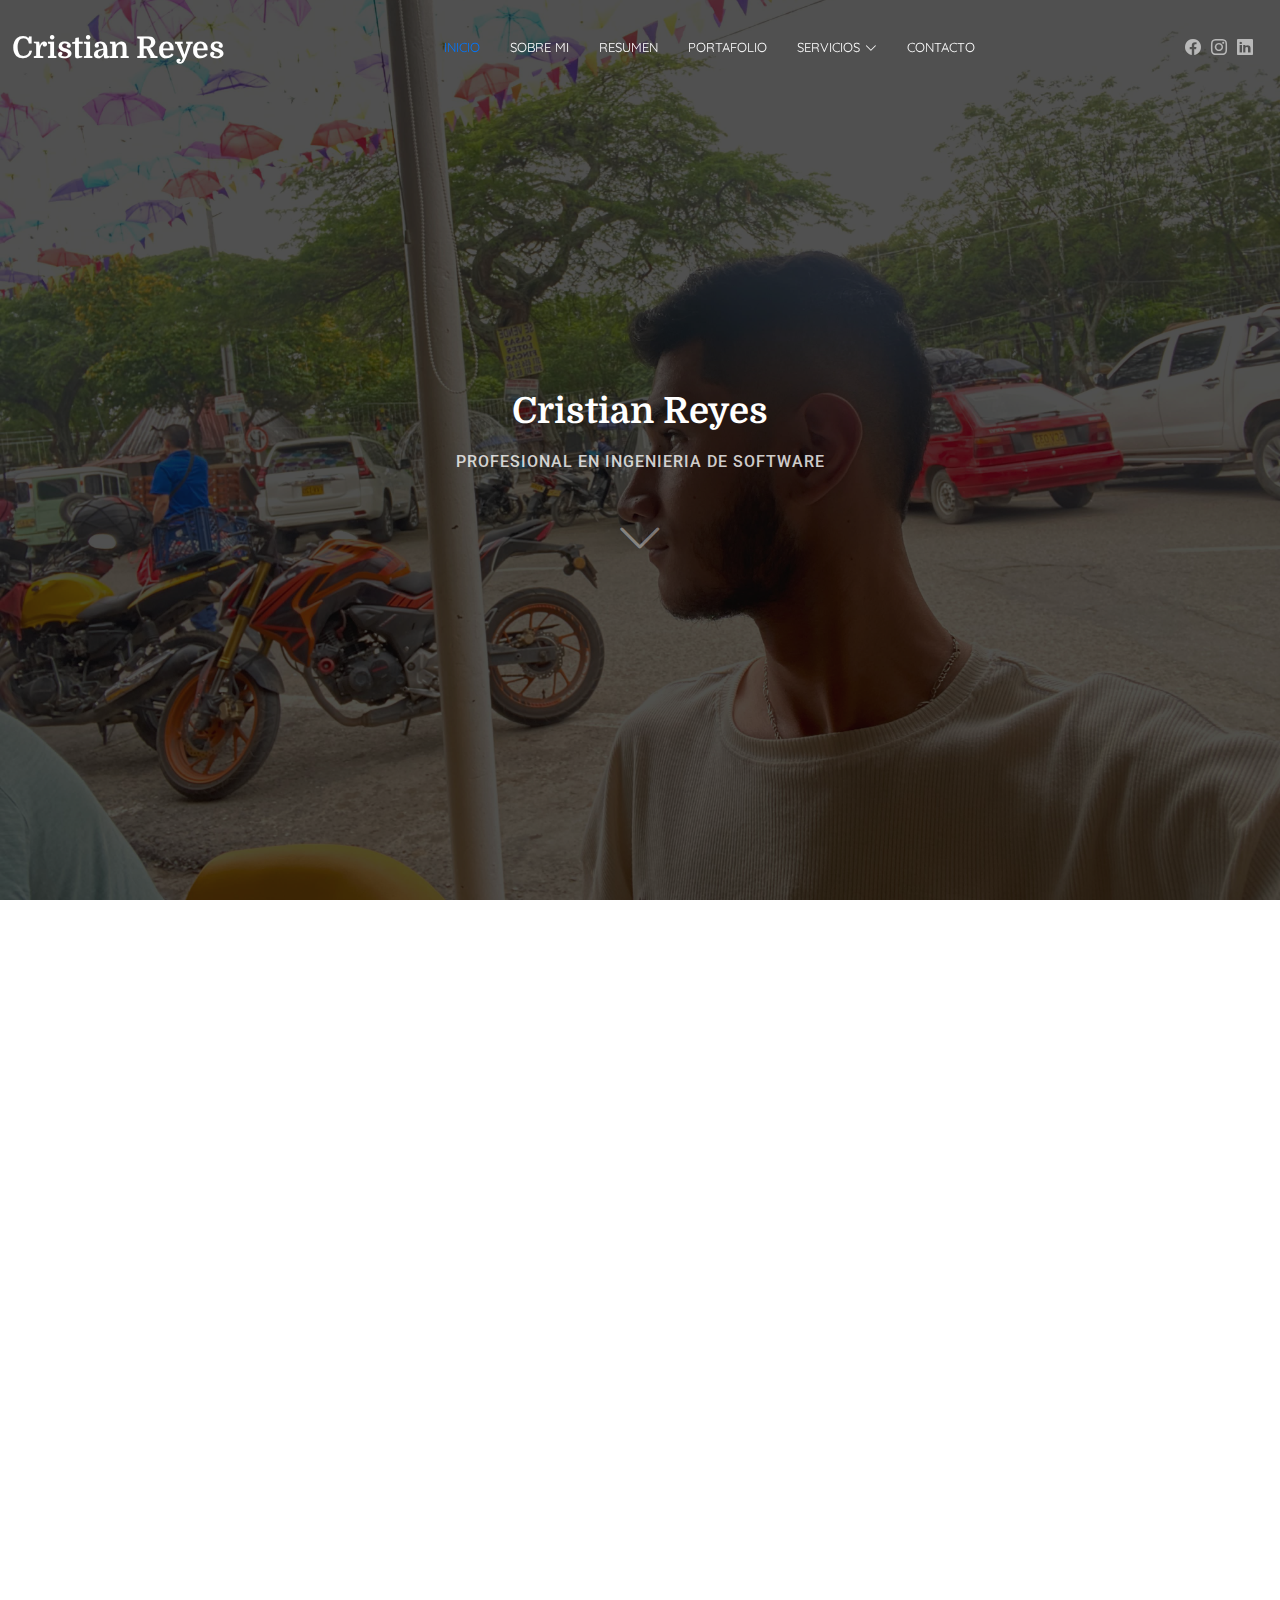
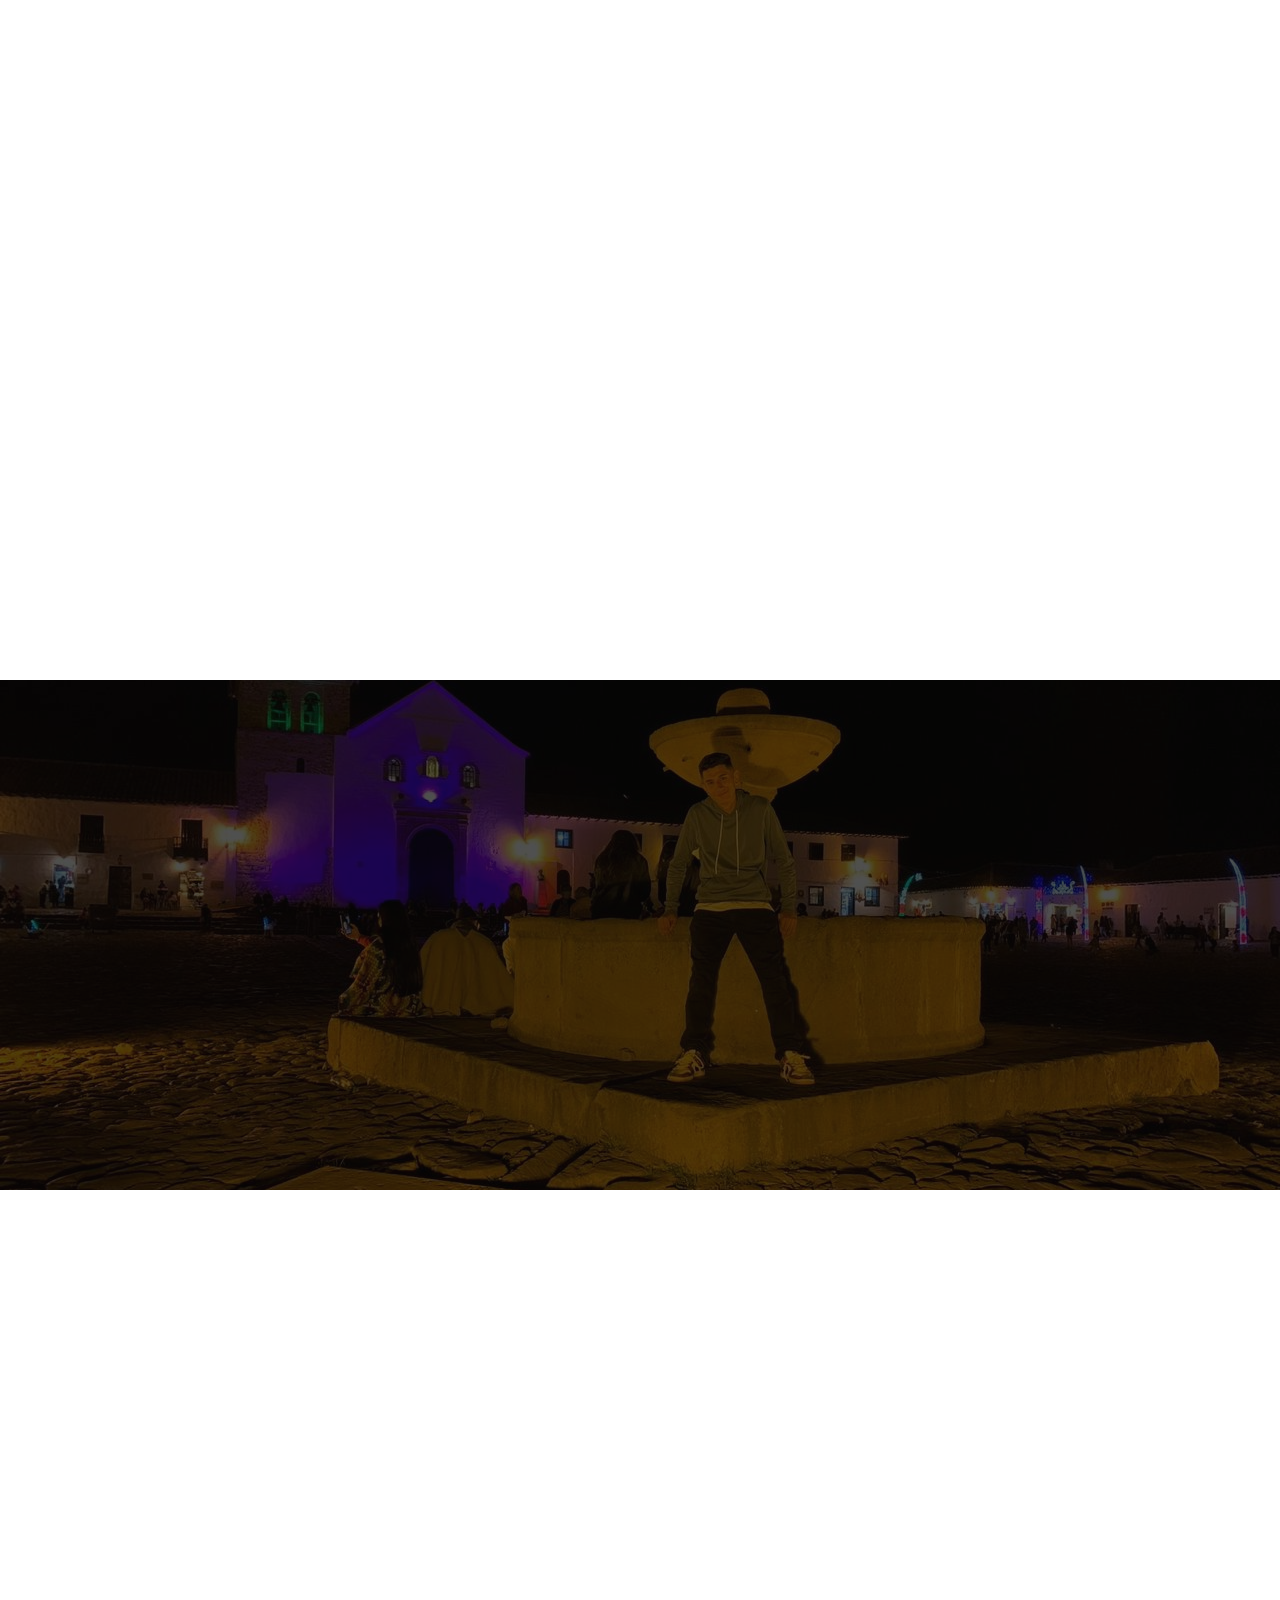
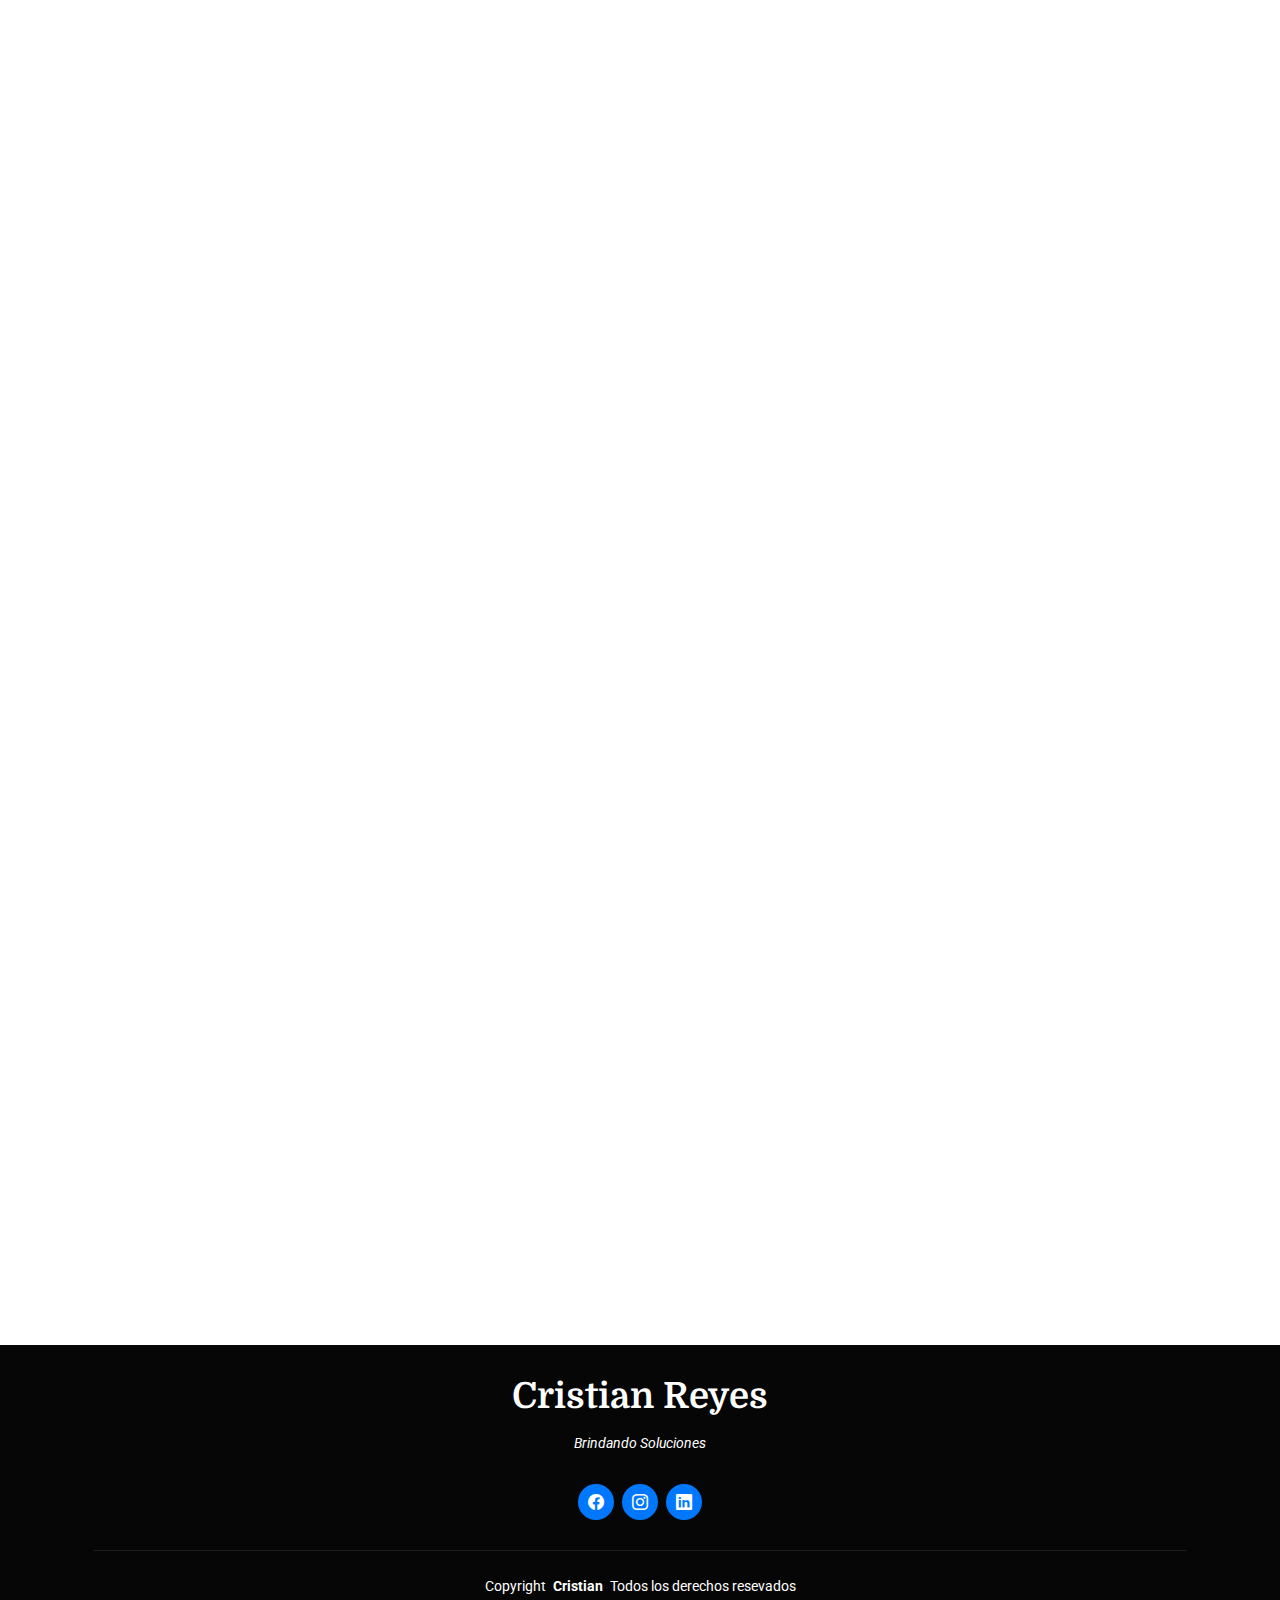
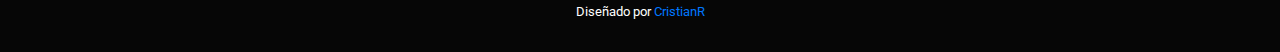
<file: index.html>
<!DOCTYPE html>
<html lang="es">

<head>
  <meta charset="utf-8">
  <meta content="width=device-width, initial-scale=1.0" name="viewport">
  <title>Portafolio</title>
  <meta name="description" content="">
  <meta name="keywords" content="">

  <!-- Favicons -->
  <link href="assets/img/favicon.png" rel="icon">
  <link href="assets/img/apple-touch-icon.png" rel="apple-touch-icon">

  <!-- Fonts -->
  <link href="https://fonts.googleapis.com" rel="preconnect">
  <link href="https://fonts.gstatic.com" rel="preconnect" crossorigin>
  <link
    href="https://fonts.googleapis.com/css2?family=Roboto:ital,wght@0,100;0,300;0,400;0,500;0,700;0,900;1,100;1,300;1,400;1,500;1,700;1,900&family=Quicksand:wght@300;400;500;600;700&family=Domine:wght@400;500;600;700&display=swap"
    rel="stylesheet">

  <!-- Vendor CSS Files -->
  <link href="assets/vendor/bootstrap/css/bootstrap.min.css" rel="stylesheet">
  <link href="assets/vendor/bootstrap-icons/bootstrap-icons.css" rel="stylesheet">
  <link href="assets/vendor/aos/aos.css" rel="stylesheet">
  <link href="assets/vendor/swiper/swiper-bundle.min.css" rel="stylesheet">
  <link href="assets/vendor/glightbox/css/glightbox.min.css" rel="stylesheet">

  <!-- Main CSS File -->
  <link href="assets/css/main.css" rel="stylesheet">

  <!-- =======================================================
  * Template Name: Laura
  * Template URL: https://bootstrapmade.com/laura-free-creative-bootstrap-theme/
  * Updated: Aug 07 2024 with Bootstrap v5.3.3
  * Author: BootstrapMade.com
  * License: https://bootstrapmade.com/license/
  ======================================================== -->
</head>

<body class="index-page">

  <header id="header" class="header d-flex align-items-center fixed-top">
    <div class="container-fluid position-relative d-flex align-items-center justify-content-between">

      <a href="index.html" class="logo d-flex align-items-center me-auto me-xl-0">
        <!-- Uncomment the line below if you also wish to use an image logo -->
        <!-- <img src="assets/img/logo.png" alt=""> -->
        <h1 class="sitename">Cristian Reyes</h1>
      </a>

      <nav id="navmenu" class="navmenu">
        <ul>
          <li><a href="#hero" class="active">INICIO</a></li>
          <li><a href="#about">SOBRE MI</a></li>
          <li><a href="#resume">RESUMEN</a></li>
          <li><a href="#portfolio">PORTAFOLIO</a></li>
          <li class="dropdown"><a href="#"><span>SERVICIOS</span> <i class="bi bi-chevron-down toggle-dropdown"></i></a>
            <ul>
              <li class=""><a href="#"><span>Consultoría en Software</span> <i
                    class=""></i></a>
              <li><a href="#">Desarrollo de Software</a></li>
              <li><a href="#">Integracion de Software</a></li>
              <li><a href="#">Capacitacion en Software</a></li>
          </li>
        </ul>
        </li>
        <li><a href="#contact">CONTACTO</a></li>
        </ul>
        <i class="mobile-nav-toggle d-xl-none bi bi-list"></i>
      </nav>

      <div class="header-social-links">
        <a href="https://www.facebook.com/profile.php?id=61561933057327" class="facebook"><i class="bi bi-facebook"></i></a>
        <a href="https://www.instagram.com/cristian_cadc3143/" class="instagram"><i class="bi bi-instagram"></i></a>
        <a href="https://www.linkedin.com/in/cristian-johan-reyes-gutierrez-751bb22b0/" class="linkedin"><i class="bi bi-linkedin"></i></a>
      </div>

    </div>
  </header>

  <main class="main">

    <!-- Hero Section -->
    <section id="hero" class="hero section dark-background">

      <img src="assets/img/gallery/WhatsApp Image 2025-03-19 at 9.00.25 PM.jpeg" alt="" data-aos="fade-in">

      <div class="container text-center" data-aos="fade-up" data-aos-delay="100">
        <h2>Cristian Reyes</h2>
        <p>PROFESIONAL EN INGENIERIA DE SOFTWARE</p>
        <a href="#about" class="btn-scroll" title="Scroll Down"><i class="bi bi-chevron-down"></i></a>
      </div>

    </section><!-- /Hero Section -->

    <!-- About Section -->
    <section id="about" class="about section">

      <!-- Section Title -->
      <div class="container section-title" data-aos="fade-up">
        <span class="description-title">Sobre mi</span>
        <h2>Sobre mi</h2>
        <p>Garantizando soluciones eficientes y seguras en el desarrollo de software.</p>
      </div><!-- End Section Title -->

      <div class="container" data-aos="fade-up" data-aos-delay="100">

        <div class="row gy-4 justify-content-center">
          <div class="col-lg-4">
            <img src="assets/img/cristian reyes-removebg-preview.jpg" class="img-fluid" alt="">
          </div>
          <div class="col-lg-8 content">
            <h2>Desarrollador Full stack.</h2>
            <p class="fst-italic py-3">
              Apasionado por la creación de sistemas robustos y escalables, con experiencia en seguridad del tráfico de
              datos y optimización del rendimiento.
            </p>
            <div class="row">
              <div class="col-lg-6">
                <ul>
                  <li><i class="bi bi-chevron-right"></i> <strong>Fecha de nacimiento:</strong> <span>2 Jun 2005</span>
                  </li>
                  <li><i class="bi bi-chevron-right"></i> <strong>linktree:</strong>
                    <span>https://linktr.ee/Cristian_Reyes</span>
                  </li>
                  <li><i class="bi bi-chevron-right"></i> <strong>Telefono:</strong> <span>+57 300-613-6656</span></li>
                  <li><i class="bi bi-chevron-right"></i> <strong>Ciudad:</strong> <span>Bogota, Col</span></li>
                </ul>
              </div>
              <div class="col-lg-6">
                <ul>
                  <li><i class="bi bi-chevron-right"></i> <strong>Edad:</strong> <span>19</span></li>
                  <li><i class="bi bi-chevron-right"></i> <strong>Grado:</strong> <span>Profesional</span></li>
                  <li><i class="bi bi-chevron-right"></i> <strong>Email:</strong> <span>cr59828@gmail.com</span></li>
                  <li><i class="bi bi-chevron-right"></i> <strong>Freelance:</strong> <span>Disponible</span></li>
                </ul>
              </div>
            </div>
            <p class="py-3">
              Busco constantemente nuevas formas de optimizar la arquitectura de software y mejorar la seguridad sin
              comprometer el rendimiento. Siempre abierto a nuevas oportunidades y retos tecnológicos.
            </p>
          </div>
        </div>

      </div>

    </section><!-- /About Section -->

    <!-- Resume Section -->
    <section id="resume" class="resume section">

      <!-- Section Title -->
      <div class="container section-title" data-aos="fade-up">
        <span class="description-title">Mi Resumen</span>
        <h2>Mi Resumen</h2>
        <p>Garantizando soluciones eficientes y seguras en el desarrollo de software.</p>
      </div><!-- End Section Title -->

      <div class="container">

        <div class="row">

          <div class="col-lg-6" data-aos="fade-up" data-aos-delay="100">
            <h3 class="resume-title">Resumen</h3>

            <div class="resume-item pb-0">
              <h4>Cristian Reyes</h4>
              <p><em>Ingeniero de Software con experiencia en diseño, desarrollo y optimización de sistemas escalables.
                  Especializado en seguridad del tráfico de datos y alto rendimiento en entornos críticos.</em></p>
              <ul>
                <li>Bogota, Col</li>
                <li>(300) 613-6656</li>
                <li>cr59828@gmail.com</li>
              </ul>
            </div><!-- Edn Resume Item -->

            <h3 class="resume-title">Educacion</h3>
            <div class="resume-item">
              <h4>Ingeniero de Software</h4>
              <h5>2023 - 2026</h5>
              <p><em>Fundacion Universitaria Empreasarial de la Camara de Comercio de Bogota, COL</em></p>
              <p>Formación especializada en el diseño, desarrollo y optimización de sistemas de software, con enfoque en
                arquitectura, seguridad, escalabilidad y eficiencia. Dominio de metodologías ágiles, gestión de bases de
                datos, estructuras de datos y programación avanzada para la creación de soluciones tecnológicas
                innovadoras.</p>
            </div><!-- Edn Resume Item -->

            <div class="resume-item">
              <h4>Ingeniero Multicloud</h4>
              <h5>2023 - 2024</h5>
              <p><em>Aviatrix, COL</em></p>
              <p>Formación especializada en el diseño, implementación y gestión de arquitecturas multicloud, optimizando
                la interoperabilidad entre proveedores como AWS, Azure y Google Cloud. Enfoque en seguridad,
                automatización, escalabilidad y eficiencia operativa en entornos distribuidos.</p>
            </div>

            <div class="resume-item">
              <h4>AWS Educate Introduction to Cloud 101</h4>
              <h5>2023 - 2024</h5>
              <p><em>Amazon Web Services, COL</em></p>
              <p>Curso introductorio sobre los fundamentos de la computación en la nube con AWS. Cobertura de conceptos
                clave como modelos de servicio (IaaS, PaaS, SaaS), almacenamiento, redes, seguridad y mejores prácticas
                para la implementación de soluciones en la nube.</p>
            </div><!-- Edn Resume Item -->

            <div class="resume-item">
              <h4>Unity Essentials Pathway</h4>
              <h5>2023 - 2024</h5>
              <p><em>Unity, COL</em></p>
              <p>Programa introductorio a Unity enfocado en los fundamentos del desarrollo de videojuegos y experiencias
                interactivas. Cubre conceptos clave como la interfaz de Unity, manejo de assets, físicas, scripting en
                C# y mejores prácticas para la creación de proyectos 3D y 2D.</p>
            </div>

          </div>

          <div class="col-lg-6" data-aos="fade-up" data-aos-delay="200">
            <h3 class="resume-title">Experiencia</h3>
            <div class="resume-item">
              <h4>Desarrollador front-end y sistemas de diseño escalables.</h4>
              <h5>2025 - Presente</h5>
              <p><em>Fusoft, Col </em></p>
              <ul>
                <li>Crear y mantener sitios web con tecnologías como HTML, CSS, JavaScript y frameworks como React, Angular o Vue.</li>
                <li>Diseñar, modelar y optimizar bases de datos SQL (MySQL, PostgreSQL) y NoSQL (MongoDB, Firebase).</li>
                <li>Implementar APIs RESTful y GraphQL para la comunicación entre frontend y backend.</li>
                <li>Implementar procesamiento de lenguaje natural (NLP) para asistentes virtuales o chatbots.</li>
              </ul>
            </div><!-- Edn Resume Item -->

            <div class="resume-item">
              <h4>Desarrollador de Front-end y Optimización de Bases de Datos</h4>
              <h5>2024 - 2025</h5>
              <p><em>Minority Chamber of Commerce, USA</em></p>
              <ul>
                <li>Mejorar el diseño y la arquitectura de sitios web para optimizar rendimiento y usabilidad.</li>
                <li>Identificar y resolver cuellos de botella en bases de datos SQL y NoSQL.</li>
                <li>Automatizar procesos de monitoreo y mantenimiento para mejorar la estabilidad del software.</li>
                <li>Realizar mejoras y actualizaciones en aplicaciones según requerimientos del negocio.</li>
              </ul>
            </div><!-- Edn Resume Item -->

            <div class="resume-item">
              <h4>Desarrollador Full Stack</h4>
              <h5>2024 - 2025</h5>
              <p><em>Kaniluu, COL</em></p>
              <ul>
                <li>Implementación de cartas de menú digitales con integración a sistemas de pedidos.</li>
                <li>Desarrollo de sistemas de inventario y control para gestión empresarial.</li>
                <li>Automatización de procesos de monitoreo y mantenimiento.</li>
                <li>Uso de tecnologías como HTML, CSS, JavaScript y frameworks modernos para mejorar la experiencia del usuario.</li>
              </ul>
            </div>

          </div>

        </div>

      </div>

    </section><!-- /Resume Section -->

    <!-- Services Section -->
    <section id="services" class="services section">

      <!-- Section Title -->
      <div class="container section-title" data-aos="fade-up">
        <span class="description-title">Mi Servicios</span>
        <h2>Mi Servicios</h2>
        <p>Soluciones digitales inteligentes para potenciar tu negocio 🚀</p>
      </div><!-- End Section Title -->

      <div class="container">

        <div class="row gy-4">

          <div class="col-xl-3 col-md-6 d-flex" data-aos="fade-up" data-aos-delay="100">
            <div class="service-item position-relative">
              <div class="icon"><i class="bi bi-clipboard-data-fill"></i></div>
              <h4><a href="" class="stretched-link">Consultoría en Soluciones</a></h4>
              <p>Soluciones digitales eficientes para tu negocio.</p>
            </div>
          </div><!-- End Service Item -->

          <div class="col-xl-3 col-md-6 d-flex" data-aos="fade-up" data-aos-delay="200">
            <div class="service-item position-relative">
              <div class="icon"><i class="bi bi-database-fill-exclamation"></i></div>
              <h4><a href="" class="stretched-link">Desarrollo de Soluciones</a></h4>
              <p>Soluciones digitales eficientes para tu negocio.</p>
            </div>
          </div><!-- End Service Item -->

          <div class="col-xl-3 col-md-6 d-flex" data-aos="fade-up" data-aos-delay="300">
            <div class="service-item position-relative">
              <div class="icon"><i class="bi bi-motherboard-fill"></i></div>
              <h4><a href="" class="stretched-link">Integración de Sistemas</a></h4>
              <p>Conecta y optimiza tus sistemas para un flujo de trabajo eficiente. </p>
            </div>
          </div><!-- End Service Item -->

          <div class="col-xl-3 col-md-6 d-flex" data-aos="fade-up" data-aos-delay="400">
            <div class="service-item position-relative">
              <div class="icon"><i class="bi bi-laptop-fill"></i></div>
              <h4><a href="" class="stretched-link">Capacitación en Software</a></h4>
              <p>Aprende y domina herramientas digitales para potenciar tu negocio.</p>
            </div>
          </div><!-- End Service Item -->

        </div>

      </div>

    </section><!-- /Services Section -->

    <!-- Testimonials Section -->
    <section id="testimonials" class="testimonials section dark-background">

      <img src="assets/img/villa.png" class="testimonials-bg" alt="">

      <div class="container" data-aos="fade-up" data-aos-delay="100">

        <div class="swiper init-swiper">
          <script type="application/json" class="swiper-config">
            {
              "loop": true,
              "speed": 600,
              "autoplay": {
                "delay": 5000
              },
              "slidesPerView": "auto",
              "pagination": {
                "el": ".swiper-pagination",
                "type": "bullets",
                "clickable": true
              }
            }
          </script>
          <div class="swiper-wrapper">

            <div class="swiper-slide">
              <div class="testimonial-item">
                <img src="assets/img/CESAR AUGUSTO GUERRERO MATEUS.png" class="testimonial-img" alt="">
                <h3>Cesar Gerrero</h3>
                <h4>Director Fusoft</h4>
                <div class="stars">
                  <i class="bi bi-star-fill"></i><i class="bi bi-star-fill"></i><i class="bi bi-star-fill"></i><i
                    class="bi bi-star-fill"></i><i class="bi bi-star-fill"></i>
                </div>
                <p>
                  <i class="bi bi-quote quote-icon-left"></i>
                  <span>Proin iaculis purus consequat sem cure digni ssim donec porttitora entum suscipit rhoncus.
                    Accusantium quam, ultricies eget id, aliquam eget nibh et. Maecen aliquam, risus at semper.</span>
                  <i class="bi bi-quote quote-icon-right"></i>
                </p>
              </div>
            </div><!-- End testimonial item -->

            <div class="swiper-slide">
              <div class="testimonial-item">
                <img src="assets/img/Santiago Garcia.jpg" class="testimonial-img" alt="">
                <h3>Santiago Garcia</h3>
                <h4>Ingeniero de Software</h4>
                <div class="stars">
                  <i class="bi bi-star-fill"></i><i class="bi bi-star-fill"></i><i class="bi bi-star-fill"></i><i
                    class="bi bi-star-fill"></i><i class="bi bi-star-fill"></i>
                </div>
                <p>
                  <i class="bi bi-quote quote-icon-left"></i>
                  <span>Trabajar con Cristian es de lo mejor que me ha pasado en esta vida lo amo mucho y quiero un hijo de el</span>
                  <i class="bi bi-quote quote-icon-right"></i>
                </p>
              </div>
            </div><!-- End testimonial item -->

            <div class="swiper-slide">
              <div class="testimonial-item">
                <img src="assets/img/doug.png" class="testimonial-img" alt="">
                <h3>Douglas Mayorga</h3>
                <h4>CEO y Fundador Minority Chamber</h4>
                <div class="stars">
                  <i class="bi bi-star-fill"></i><i class="bi bi-star-fill"></i><i class="bi bi-star-fill"></i><i
                    class="bi bi-star-fill"></i><i class="bi bi-star-fill"></i>
                </div>
                <p>
                  <i class="bi bi-quote quote-icon-left"></i>
                  <span>Enim nisi quem export duis labore cillum quae magna enim sint quorum nulla quem veniam duis
                    minim tempor labore quem eram duis noster aute amet eram fore quis sint minim.</span>
                  <i class="bi bi-quote quote-icon-right"></i>
                </p>
              </div>
            </div><!-- End testimonial item -->

            <div class="swiper-slide">
              <div class="testimonial-item">
                <img src="assets/img/nicolas.png" class="testimonial-img" alt="">
                <h3>Nicolas Duran</h3>
                <h4>Ingeniero Multicloud</h4>
                <div class="stars">
                  <i class="bi bi-star-fill"></i><i class="bi bi-star-fill"></i><i class="bi bi-star-fill"></i><i
                    class="bi bi-star-fill"></i><i class="bi bi-star-fill"></i>
                </div>
                <p>
                  <i class="bi bi-quote quote-icon-left"></i>
                  <span>Fugiat enim eram quae cillum dolore dolor amet nulla culpa multos export minim fugiat minim
                    velit minim dolor enim duis veniam ipsum anim magna sunt elit fore quem dolore labore illum
                    veniam.</span>
                  <i class="bi bi-quote quote-icon-right"></i>
                </p>
              </div>
            </div><!-- End testimonial item -->

            <div class="swiper-slide">
              <div class="testimonial-item">
                <img src="assets/img/luis.png" class="testimonial-img" alt="">
                <h3>Luis Sanchez</h3>
                <h4>Ingeniero de Software</h4>
                <div class="stars">
                  <i class="bi bi-star-fill"></i><i class="bi bi-star-fill"></i><i class="bi bi-star-fill"></i><i
                    class="bi bi-star-fill"></i><i class="bi bi-star-fill"></i>
                </div>
                <p>
                  <i class="bi bi-quote quote-icon-left"></i>
                  <span>Quis quorum aliqua sint quem legam fore sunt eram irure aliqua veniam tempor noster veniam enim
                    culpa labore duis sunt culpa nulla illum cillum fugiat legam esse veniam culpa fore nisi cillum
                    quid.</span>
                  <i class="bi bi-quote quote-icon-right"></i>
                </p>
              </div>
            </div><!-- End testimonial item -->

          </div>
          <div class="swiper-pagination"></div>
        </div>

      </div>

    </section><!-- /Testimonials Section -->

    <!-- Portfolio Section -->
    <section id="portfolio" class="portfolio section">

      <!-- Section Title -->
      <div class="container section-title" data-aos="fade-up">
        <span class="description-title">Portfolio</span>
        <h2>Portfolio</h2>
        <p>Proyectos desarrollados</p>
      </div><!-- End Section Title -->

      <div class="container-fluid">

        <div class="isotope-layout" data-default-filter="*" data-layout="masonry" data-sort="original-order">

          <ul class="portfolio-filters isotope-filters" data-aos="fade-up" data-aos-delay="100">
            <li data-filter="*" class="filter-active">Todos</li>
            <li data-filter=".filter-app">Aplicaciones</li>
            <li data-filter=".filter-product">Paginas web</li>
          </ul><!-- End Portfolio Filters -->

          <div class="row g-0 isotope-container" data-aos="fade-up" data-aos-delay="200">

            <div class="col-xl-3 col-lg-4 col-md-6 portfolio-item isotope-item filter-app">
              <div class="portfolio-content h-100">
                <img src="assets/img/ia.png" class="img-fluid" alt="">
                <div class="portfolio-info">
                  <a href="assets/img/ia.png" data-gallery="portfolio-gallery-app"
                    class="glightbox preview-link"><i class="bi bi-zoom-in"></i></a>
                  <a href="portfolio-details.html" title="More Details" class="details-link"><i
                      class="bi bi-link-45deg"></i></a>
                </div>
              </div>
            </div><!-- End Portfolio Item -->

            <div class="col-xl-3 col-lg-4 col-md-6 portfolio-item isotope-item filter-product">
              <div class="portfolio-content h-100">
                <img src="assets/img/carros.png" class="img-fluid" alt="">
                <div class="portfolio-info">
                  <a href="assets/img/carros.png" data-gallery="portfolio-gallery-product"
                    class="glightbox preview-link"><i class="bi bi-zoom-in"></i></a>
                  <a href="portfolio-details.html" title="More Details" class="details-link"><i
                      class="bi bi-link-45deg"></i></a>
                </div>
              </div>
            </div><!-- End Portfolio Item -->

            <div class="col-xl-3 col-lg-4 col-md-6 portfolio-item isotope-item filter-app">
              <div class="portfolio-content h-100">
                <img src="assets/img/portfolio/app-2.jpg" class="img-fluid" alt="">
                <div class="portfolio-info">
                  <a href="assets/img/portfolio/app-2.jpg" data-gallery="portfolio-gallery-app"
                    class="glightbox preview-link"><i class="bi bi-zoom-in"></i></a>
                  <a href="portfolio-details.html" title="More Details" class="details-link"><i
                      class="bi bi-link-45deg"></i></a>
                </div>
              </div>
            </div><!-- End Portfolio Item --> 

            <div class="col-xl-3 col-lg-4 col-md-6 portfolio-item isotope-item filter-product">
              <div class="portfolio-content h-100">
                <img src="assets/img/fusoft.png" class="img-fluid" alt="">
                <div class="portfolio-info">
                  <a href="assets/img/fusoft.png" data-gallery="portfolio-gallery-product"
                    class="glightbox preview-link"><i class="bi bi-zoom-in"></i></a>
                  <a href="portfolio-details.html" title="More Details" class="details-link"><i
                      class="bi bi-link-45deg"></i></a>
                </div>
              </div>
            </div><!-- End Portfolio Item -->

            

            <div class="col-xl-3 col-lg-4 col-md-6 portfolio-item isotope-item filter-product">
              <div class="portfolio-content h-50">
                <img src="assets/img/MC.png" class="img-fluid" alt="">
                <div class="portfolio-info">
                  <a href="assets/img/MC.png" data-gallery="portfolio-gallery-product"
                    class="glightbox preview-link"><i class="bi bi-zoom-in"></i></a>
                  <a href="portfolio-details.html" title="More Details" class="details-link"><i
                      class="bi bi-link-45deg"></i></a>
                </div>
              </div>
            </div><!-- End Portfolio Item -->

            <div class="col-xl-3 col-lg-4 col-md-6 portfolio-item isotope-item filter-app">
              <div class="portfolio-content h-100">
                <img src="assets/img/portfolio/app-2.jpg" class="img-fluid" alt="">
                <div class="portfolio-info">
                  <a href="assets/img/portfolio/app-2.jpg" data-gallery="portfolio-gallery-app"
                    class="glightbox preview-link"><i class="bi bi-zoom-in"></i></a>
                  <a href="portfolio-details.html" title="More Details" class="details-link"><i
                      class="bi bi-link-45deg"></i></a>
                </div>
              </div>
            </div><!-- End Portfolio Item --> 

            <div class="col-xl-3 col-lg-4 col-md-6 portfolio-item isotope-item filter-product">
              <div class="portfolio-content h-100">
                <img src="assets/img/vidrios.png" class="img-fluid" alt="">
                <div class="portfolio-info">
                  <a href="assets/img/vidrios.png" data-gallery="portfolio-gallery-product"
                    class="glightbox preview-link"><i class="bi bi-zoom-in"></i></a>
                  <a href="portfolio-details.html" title="More Details" class="details-link"><i
                      class="bi bi-link-45deg"></i></a>
                </div>
              </div>
            </div><!-- End Portfolio Item -->

          </div><!-- End Portfolio Container -->

        </div>

      </div>

    </section><!-- /Portfolio Section -->

    

    <!-- Contact Section -->
    <section id="contact" class="contact section">

      <!-- Section Title -->
      <div class="container section-title" data-aos="fade-up">
        <span class="description-title">Contacto</span>
        <h2>Contacto</h2>
        <p>Comunicate para mejorar tu negocio</p>
      </div><!-- End Section Title -->

      <div class="container" data-aos="fade-up" data-aos-delay="100">

        <div class="row gy-4" data-aos="fade-up" data-aos-delay="200">

          <div class="col-lg-4">
            <div class="info-item d-flex flex-column justify-content-center align-items-center">
              <i class="bi bi-geo-alt"></i>
              <h3>Ubicacion</h3>
              <p>Bogota, COL</p>
            </div>
          </div><!-- End Info Item -->

          <div class="col-lg-4">
            <div class="info-item d-flex flex-column justify-content-center align-items-center info-item-borders">
              <i class="bi bi-telephone"></i>
              <h3>Telefono</h3>
              <p>+57 (300) 613-6656</p>
            </div>
          </div><!-- End Info Item -->

          <div class="col-lg-4">
            <div class="info-item d-flex flex-column justify-content-center align-items-center">
              <i class="bi bi-envelope"></i>
              <h3>Correo</h3>
              <p>cr59828@gmail.com</p>
            </div>
          </div><!-- End Info Item -->

        </div>

        <form action="forms/contact.php" method="post" class="php-email-form" data-aos="fade-up" data-aos-delay="300">
          <div class="row gy-4">

            <div class="col-md-6">
              <input type="text" name="name" class="form-control" placeholder="Nombre" required="">
            </div>

            <div class="col-md-6 ">
              <input type="email" class="form-control" name="email" placeholder="Correo" required="">
            </div>

            <div class="col-md-12">
              <input type="text" class="form-control" name="subject" placeholder="Subject" required="">
            </div>

            <div class="col-md-12">
              <textarea class="form-control" name="message" rows="6" placeholder="Mensaje" required=""></textarea>
            </div>

            <div class="col-md-12 text-center">
              <div class="loading">Loading</div>
              <div class="error-message"></div>
              <div class="sent-message">Your message has been sent. Thank you!</div>

              <button type="submit">Send Message</button>
            </div>

          </div>
        </form><!-- End Contact Form -->

      </div>

    </section><!-- /Contact Section -->

  </main>

  <footer id="footer" class="footer position-relative dark-background">
    <div class="container">
      <h3 class="sitename">Cristian Reyes<br></h3>
      <p>Brindando Soluciones</p>
      <div class="social-links d-flex justify-content-center">
        <a href="https://www.facebook.com/profile.php?id=61561933057327"><i class="bi bi-facebook"></i></a>
        <a href="https://www.instagram.com/cristian_cadc3143/"><i class="bi bi-instagram"></i></a>
        <a href="https://www.linkedin.com/in/cristian-johan-reyes-gutierrez-751bb22b0/"><i class="bi bi-linkedin"></i></a>
      </div>
      <div class="container">
        <div class="copyright">
          <span>Copyright</span> <strong class="px-1 sitename">Cristian</strong> <span>Todos los derechos resevados</span>
        </div>
        <div class="credits">
          <!-- All the links in the footer should remain intact. -->
          <!-- You can delete the links only if you've purchased the pro version. -->
          <!-- Licensing information: https://bootstrapmade.com/license/ -->
          <!-- Purchase the pro version with working PHP/AJAX contact form: [buy-url] -->
          Diseñado por <a href="https://bootstrapmade.com/"> CristianR</a>
        </div>
      </div>
    </div>
  </footer>

  <!-- Scroll Top -->
  <a href="#" id="scroll-top" class="scroll-top d-flex align-items-center justify-content-center"><i
      class="bi bi-arrow-up-short"></i></a>

  <!-- Preloader -->
  <div id="preloader"></div>

  <!-- Vendor JS Files -->
  <script src="assets/vendor/bootstrap/js/bootstrap.bundle.min.js"></script>
  <script src="assets/vendor/php-email-form/validate.js"></script>
  <script src="assets/vendor/aos/aos.js"></script>
  <script src="assets/vendor/swiper/swiper-bundle.min.js"></script>
  <script src="assets/vendor/glightbox/js/glightbox.min.js"></script>
  <script src="assets/vendor/imagesloaded/imagesloaded.pkgd.min.js"></script>
  <script src="assets/vendor/isotope-layout/isotope.pkgd.min.js"></script>

  <!-- Main JS File -->
  <script src="assets/js/main.js"></script>

</body>

</html>
</file>
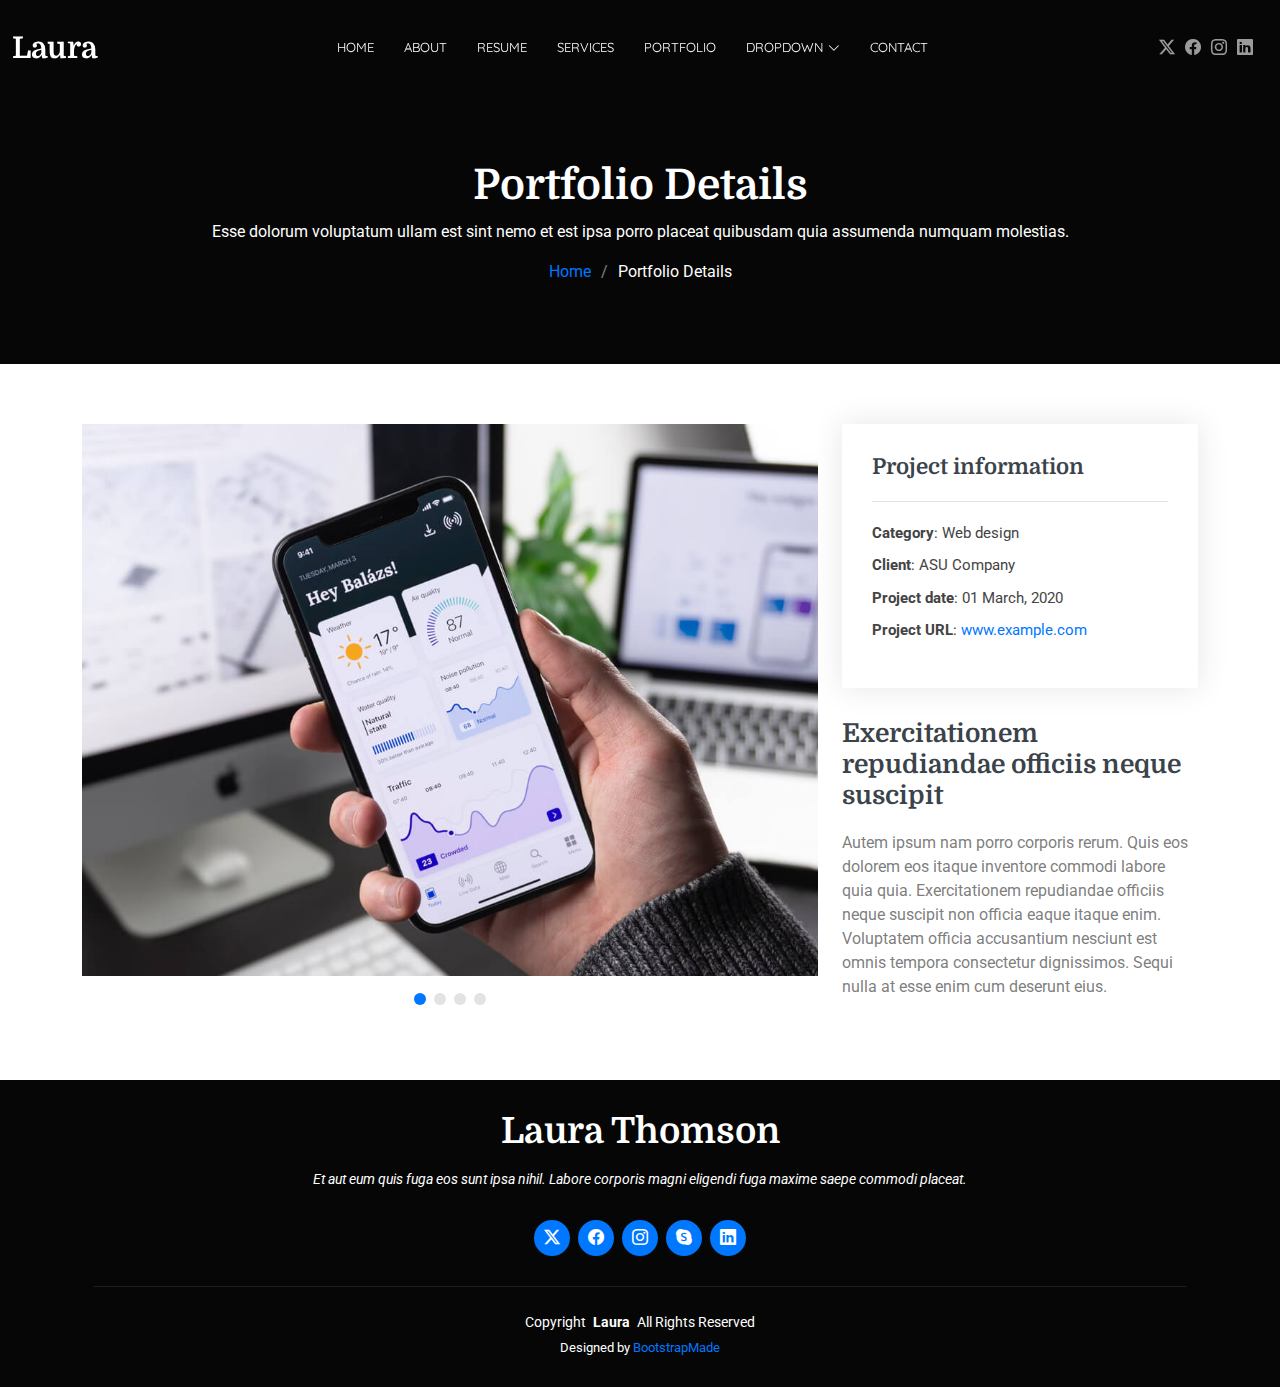
<file: portfolio-details.html>
<!DOCTYPE html>
<html lang="en">

<head>
  <meta charset="utf-8">
  <meta content="width=device-width, initial-scale=1.0" name="viewport">
  <title>Portfolio Details - Laura Bootstrap Template</title>
  <meta name="description" content="">
  <meta name="keywords" content="">

  <!-- Favicons -->
  <link href="assets/img/favicon.png" rel="icon">
  <link href="assets/img/apple-touch-icon.png" rel="apple-touch-icon">

  <!-- Fonts -->
  <link href="https://fonts.googleapis.com" rel="preconnect">
  <link href="https://fonts.gstatic.com" rel="preconnect" crossorigin>
  <link href="https://fonts.googleapis.com/css2?family=Roboto:ital,wght@0,100;0,300;0,400;0,500;0,700;0,900;1,100;1,300;1,400;1,500;1,700;1,900&family=Quicksand:wght@300;400;500;600;700&family=Domine:wght@400;500;600;700&display=swap" rel="stylesheet">

  <!-- Vendor CSS Files -->
  <link href="assets/vendor/bootstrap/css/bootstrap.min.css" rel="stylesheet">
  <link href="assets/vendor/bootstrap-icons/bootstrap-icons.css" rel="stylesheet">
  <link href="assets/vendor/aos/aos.css" rel="stylesheet">
  <link href="assets/vendor/swiper/swiper-bundle.min.css" rel="stylesheet">
  <link href="assets/vendor/glightbox/css/glightbox.min.css" rel="stylesheet">

  <!-- Main CSS File -->
  <link href="assets/css/main.css" rel="stylesheet">

  <!-- =======================================================
  * Template Name: Laura
  * Template URL: https://bootstrapmade.com/laura-free-creative-bootstrap-theme/
  * Updated: Aug 07 2024 with Bootstrap v5.3.3
  * Author: BootstrapMade.com
  * License: https://bootstrapmade.com/license/
  ======================================================== -->
</head>

<body class="portfolio-details-page">

  <header id="header" class="header d-flex align-items-center fixed-top">
    <div class="container-fluid position-relative d-flex align-items-center justify-content-between">

      <a href="index.html" class="logo d-flex align-items-center me-auto me-xl-0">
        <!-- Uncomment the line below if you also wish to use an image logo -->
        <!-- <img src="assets/img/logo.png" alt=""> -->
        <h1 class="sitename">Laura</h1>
      </a>

      <nav id="navmenu" class="navmenu">
        <ul>
          <li><a href="#hero">Home</a></li>
          <li><a href="#about">About</a></li>
          <li><a href="#resume">Resume</a></li>
          <li><a href="#services">Services</a></li>
          <li><a href="#portfolio">Portfolio</a></li>
          <li class="dropdown"><a href="#"><span>Dropdown</span> <i class="bi bi-chevron-down toggle-dropdown"></i></a>
            <ul>
              <li><a href="#">Dropdown 1</a></li>
              <li class="dropdown"><a href="#"><span>Deep Dropdown</span> <i class="bi bi-chevron-down toggle-dropdown"></i></a>
                <ul>
                  <li><a href="#">Deep Dropdown 1</a></li>
                  <li><a href="#">Deep Dropdown 2</a></li>
                  <li><a href="#">Deep Dropdown 3</a></li>
                  <li><a href="#">Deep Dropdown 4</a></li>
                  <li><a href="#">Deep Dropdown 5</a></li>
                </ul>
              </li>
              <li><a href="#">Dropdown 2</a></li>
              <li><a href="#">Dropdown 3</a></li>
              <li><a href="#">Dropdown 4</a></li>
            </ul>
          </li>
          <li><a href="#contact">Contact</a></li>
        </ul>
        <i class="mobile-nav-toggle d-xl-none bi bi-list"></i>
      </nav>

      <div class="header-social-links">
        <a href="#" class="twitter"><i class="bi bi-twitter-x"></i></a>
        <a href="#" class="facebook"><i class="bi bi-facebook"></i></a>
        <a href="#" class="instagram"><i class="bi bi-instagram"></i></a>
        <a href="#" class="linkedin"><i class="bi bi-linkedin"></i></a>
      </div>

    </div>
  </header>

  <main class="main">

    <!-- Page Title -->
    <div class="page-title dark-background">
      <div class="container position-relative">
        <h1>Portfolio Details</h1>
        <p>Esse dolorum voluptatum ullam est sint nemo et est ipsa porro placeat quibusdam quia assumenda numquam molestias.</p>
        <nav class="breadcrumbs">
          <ol>
            <li><a href="index.html">Home</a></li>
            <li class="current">Portfolio Details</li>
          </ol>
        </nav>
      </div>
    </div><!-- End Page Title -->

    <!-- Portfolio Details Section -->
    <section id="portfolio-details" class="portfolio-details section">

      <div class="container" data-aos="fade-up" data-aos-delay="100">

        <div class="row gy-4">

          <div class="col-lg-8">
            <div class="portfolio-details-slider swiper init-swiper">

              <script type="application/json" class="swiper-config">
                {
                  "loop": true,
                  "speed": 600,
                  "autoplay": {
                    "delay": 5000
                  },
                  "slidesPerView": "auto",
                  "pagination": {
                    "el": ".swiper-pagination",
                    "type": "bullets",
                    "clickable": true
                  }
                }
              </script>

              <div class="swiper-wrapper align-items-center">

                <div class="swiper-slide">
                  <img src="assets/img/portfolio/app-1.jpg" alt="">
                </div>

                <div class="swiper-slide">
                  <img src="assets/img/portfolio/product-1.jpg" alt="">
                </div>

                <div class="swiper-slide">
                  <img src="assets/img/portfolio/branding-1.jpg" alt="">
                </div>

                <div class="swiper-slide">
                  <img src="assets/img/portfolio/books-1.jpg" alt="">
                </div>

              </div>
              <div class="swiper-pagination"></div>
            </div>
          </div>

          <div class="col-lg-4">
            <div class="portfolio-info" data-aos="fade-up" data-aos-delay="200">
              <h3>Project information</h3>
              <ul>
                <li><strong>Category</strong>: Web design</li>
                <li><strong>Client</strong>: ASU Company</li>
                <li><strong>Project date</strong>: 01 March, 2020</li>
                <li><strong>Project URL</strong>: <a href="#">www.example.com</a></li>
              </ul>
            </div>
            <div class="portfolio-description" data-aos="fade-up" data-aos-delay="300">
              <h2>Exercitationem repudiandae officiis neque suscipit</h2>
              <p>
                Autem ipsum nam porro corporis rerum. Quis eos dolorem eos itaque inventore commodi labore quia quia. Exercitationem repudiandae officiis neque suscipit non officia eaque itaque enim. Voluptatem officia accusantium nesciunt est omnis tempora consectetur dignissimos. Sequi nulla at esse enim cum deserunt eius.
              </p>
            </div>
          </div>

        </div>

      </div>

    </section><!-- /Portfolio Details Section -->

  </main>

  <footer id="footer" class="footer position-relative dark-background">
    <div class="container">
      <h3 class="sitename">Laura Thomson<br></h3>
      <p>Et aut eum quis fuga eos sunt ipsa nihil. Labore corporis magni eligendi fuga maxime saepe commodi placeat.</p>
      <div class="social-links d-flex justify-content-center">
        <a href=""><i class="bi bi-twitter-x"></i></a>
        <a href=""><i class="bi bi-facebook"></i></a>
        <a href=""><i class="bi bi-instagram"></i></a>
        <a href=""><i class="bi bi-skype"></i></a>
        <a href=""><i class="bi bi-linkedin"></i></a>
      </div>
      <div class="container">
        <div class="copyright">
          <span>Copyright</span> <strong class="px-1 sitename">Laura</strong> <span>All Rights Reserved</span>
        </div>
        <div class="credits">
          <!-- All the links in the footer should remain intact. -->
          <!-- You can delete the links only if you've purchased the pro version. -->
          <!-- Licensing information: https://bootstrapmade.com/license/ -->
          <!-- Purchase the pro version with working PHP/AJAX contact form: [buy-url] -->
          Designed by <a href="https://bootstrapmade.com/">BootstrapMade</a>
        </div>
      </div>
    </div>
  </footer>

  <!-- Scroll Top -->
  <a href="#" id="scroll-top" class="scroll-top d-flex align-items-center justify-content-center"><i class="bi bi-arrow-up-short"></i></a>

  <!-- Preloader -->
  <div id="preloader"></div>

  <!-- Vendor JS Files -->
  <script src="assets/vendor/bootstrap/js/bootstrap.bundle.min.js"></script>
  <script src="assets/vendor/php-email-form/validate.js"></script>
  <script src="assets/vendor/aos/aos.js"></script>
  <script src="assets/vendor/swiper/swiper-bundle.min.js"></script>
  <script src="assets/vendor/glightbox/js/glightbox.min.js"></script>
  <script src="assets/vendor/imagesloaded/imagesloaded.pkgd.min.js"></script>
  <script src="assets/vendor/isotope-layout/isotope.pkgd.min.js"></script>

  <!-- Main JS File -->
  <script src="assets/js/main.js"></script>

</body>

</html>
</file>
<file: assets/css/main.css>
/**
* Template Name: Laura
* Template URL: https://bootstrapmade.com/laura-free-creative-bootstrap-theme/
* Updated: Aug 07 2024 with Bootstrap v5.3.3
* Author: BootstrapMade.com
* License: https://bootstrapmade.com/license/
*/

/*--------------------------------------------------------------
# Font & Color Variables
# Help: https://bootstrapmade.com/color-system/
--------------------------------------------------------------*/
/* Fonts */
:root {
  --default-font: "Roboto",  system-ui, -apple-system, "Segoe UI", Roboto, "Helvetica Neue", Arial, "Noto Sans", "Liberation Sans", sans-serif, "Apple Color Emoji", "Segoe UI Emoji", "Segoe UI Symbol", "Noto Color Emoji";
  --heading-font: "Domine",  sans-serif;
  --nav-font: "Quicksand",  sans-serif;
}

/* Global Colors - The following color variables are used throughout the website. Updating them here will change the color scheme of the entire website */
:root { 
  --background-color: #ffffff; /* Background color for the entire website, including individual sections */
  --default-color: #444444; /* Default color used for the majority of the text content across the entire website */
  --heading-color: #3b434a; /* Color for headings, subheadings and title throughout the website */
  --accent-color: #0077ff; /* Accent color that represents your brand on the website. It's used for buttons, links, and other elements that need to stand out */
  --surface-color: #ffffff; /* The surface color is used as a background of boxed elements within sections, such as cards, icon boxes, or other elements that require a visual separation from the global background. */
  --contrast-color: #000000; /* Contrast color for text, ensuring readability against backgrounds of accent, heading, or default colors. */
}

/* Nav Menu Colors - The following color variables are used specifically for the navigation menu. They are separate from the global colors to allow for more customization options */
:root {
  --nav-color: #ffffff;  /* The default color of the main navmenu links */
  --nav-hover-color: #0077ff; /* Applied to main navmenu links when they are hovered over or active */
  --nav-mobile-background-color: #ffffff; /* Used as the background color for mobile navigation menu */
  --nav-dropdown-background-color: #ffffff; /* Used as the background color for dropdown items that appear when hovering over primary navigation items */
  --nav-dropdown-color: #444444; /* Used for navigation links of the dropdown items in the navigation menu. */
  --nav-dropdown-hover-color: #0077ff; /* Similar to --nav-hover-color, this color is applied to dropdown navigation links when they are hovered over. */
}

/* Color Presets - These classes override global colors when applied to any section or element, providing reuse of the sam color scheme. */

.light-background {
  --background-color: #f9f9f9;
  --surface-color: #ffffff;
}

.dark-background {
  --background-color: #060606;
  --default-color: #ffffff;
  --heading-color: #ffffff;
  --surface-color: #252525;
  --contrast-color: #ffffff;
}

/* Smooth scroll */
:root {
  scroll-behavior: smooth;
}

/*--------------------------------------------------------------
# General Styling & Shared Classes
--------------------------------------------------------------*/
body {
  color: var(--default-color);
  background-color: var(--background-color);
  font-family: var(--default-font);
}

a {
  color: #0077ff;
  text-decoration: none;
  transition: 0.3s;
}

a:hover {
  color: color-mix(in srgb, #0077ff, transparent 25%);
  text-decoration: none;
}

h1,
h2,
h3,
h4,
h5,
h6 {
  color: var(--heading-color);
  font-family: var(--heading-font);
}

/* PHP Email Form Messages
------------------------------*/
.php-email-form .error-message {
  display: none;
  background: #df1529;
  color: #ffffff;
  text-align: left;
  padding: 15px;
  margin-bottom: 24px;
  font-weight: 600;
}

.php-email-form .sent-message {
  display: none;
  color: #ffffff;
  background: #059652;
  text-align: center;
  padding: 15px;
  margin-bottom: 24px;
  font-weight: 600;
}

.php-email-form .loading {
  display: none;
  background: var(--surface-color);
  text-align: center;
  padding: 15px;
  margin-bottom: 24px;
}

.php-email-form .loading:before {
  content: "";
  display: inline-block;
  border-radius: 50%;
  width: 24px;
  height: 24px;
  margin: 0 10px -6px 0;
  border: 3px solid #0077ff;
  border-top-color: var(--surface-color);
  animation: php-email-form-loading 1s linear infinite;
}

@keyframes php-email-form-loading {
  0% {
    transform: rotate(0deg);
  }

  100% {
    transform: rotate(360deg);
  }
}

/*--------------------------------------------------------------
# Global Header
--------------------------------------------------------------*/
.header {
  --background-color: rgba(0, 0, 0, 0);
  --default-color: #ffffff;
  --heading-color: #ffffff;
  color: var(--default-color);
  background-color: var(--background-color);
  padding: 20px 0;
  transition: all 0.5s;
  z-index: 997;
}

.header .logo {
  line-height: 1;
}

.header .logo img {
  max-height: 36px;
  margin-right: 8px;
}

.header .logo h1 {
  font-size: 30px;
  margin: 0;
  font-weight: 700;
  color: var(--heading-color);
}

.header .header-social-links {
  padding-right: 15px;
}

.header .header-social-links a {
  color: color-mix(in srgb, var(--default-color), transparent 40%);
  padding-left: 6px;
  display: inline-block;
  transition: 0.3s;
  font-size: 16px;
}

.header .header-social-links a:hover {
  color: #0077ff;
}

.header .header-social-links a i {
  line-height: 0px;
}

@media (max-width: 1200px) {
  .header .logo {
    order: 1;
  }

  .header .header-social-links {
    order: 2;
  }

  .header .navmenu {
    order: 3;
  }
}

.scrolled .header {
  box-shadow: 0px 0 18px rgba(0, 0, 0, 0.1);
  padding: 12px 0;
}

/* Global Header on Scroll
------------------------------*/
.scrolled .header {
  --background-color: rgba(0, 0, 0, 0.8);
}

/*--------------------------------------------------------------
# Navigation Menu
--------------------------------------------------------------*/
/* Navmenu - Desktop */
@media (min-width: 1200px) {
  .navmenu {
    padding: 0;
  }

  .navmenu ul {
    margin: 0;
    padding: 0;
    display: flex;
    list-style: none;
    align-items: center;
  }

  .navmenu li {
    position: relative;
  }

  .navmenu a,
  .navmenu a:focus {
    color: var(--nav-color);
    padding: 18px 15px;
    font-size: 13px;
    text-transform: uppercase;
    font-family: var(--nav-font);
    font-weight: 400;
    display: flex;
    align-items: center;
    justify-content: space-between;
    white-space: nowrap;
    transition: 0.3s;
  }

  .navmenu a i,
  .navmenu a:focus i {
    font-size: 12px;
    line-height: 0;
    margin-left: 5px;
    transition: 0.3s;
  }

  .navmenu li:last-child a {
    padding-right: 0;
  }

  .navmenu li:hover>a,
  .navmenu .active,
  .navmenu .active:focus {
    color: var(--nav-hover-color);
  }

  .navmenu .dropdown ul {
    margin: 0;
    padding: 10px 0;
    background: var(--nav-dropdown-background-color);
    display: block;
    position: absolute;
    visibility: hidden;
    left: 14px;
    top: 130%;
    opacity: 0;
    transition: 0.3s;
    border-radius: 4px;
    z-index: 99;
    box-shadow: 0px 0px 30px rgba(0, 0, 0, 0.1);
  }

  .navmenu .dropdown ul li {
    min-width: 200px;
  }

  .navmenu .dropdown ul a {
    padding: 10px 20px;
    font-size: 15px;
    text-transform: none;
    color: var(--nav-dropdown-color);
  }

  .navmenu .dropdown ul a i {
    font-size: 12px;
  }

  .navmenu .dropdown ul a:hover,
  .navmenu .dropdown ul .active:hover,
  .navmenu .dropdown ul li:hover>a {
    color: var(--nav-dropdown-hover-color);
  }

  .navmenu .dropdown:hover>ul {
    opacity: 1;
    top: 100%;
    visibility: visible;
  }

  .navmenu .dropdown .dropdown ul {
    top: 0;
    left: -90%;
    visibility: hidden;
  }

  .navmenu .dropdown .dropdown:hover>ul {
    opacity: 1;
    top: 0;
    left: -100%;
    visibility: visible;
  }
}

/* Navmenu - Mobile */
@media (max-width: 1199px) {
  .mobile-nav-toggle {
    color: var(--nav-color);
    font-size: 28px;
    line-height: 0;
    margin-right: 10px;
    cursor: pointer;
    transition: color 0.3s;
  }

  .navmenu {
    padding: 0;
    z-index: 9997;
  }

  .navmenu ul {
    display: none;
    list-style: none;
    position: absolute;
    inset: 60px 20px 20px 20px;
    padding: 10px 0;
    margin: 0;
    border-radius: 6px;
    background-color: var(--nav-mobile-background-color);
    overflow-y: auto;
    transition: 0.3s;
    z-index: 9998;
    box-shadow: 0px 0px 30px rgba(0, 0, 0, 0.1);
  }

  .navmenu a,
  .navmenu a:focus {
    color: var(--nav-dropdown-color);
    padding: 10px 20px;
    font-family: var(--nav-font);
    font-size: 17px;
    font-weight: 500;
    display: flex;
    align-items: center;
    justify-content: space-between;
    white-space: nowrap;
    transition: 0.3s;
  }

  .navmenu a i,
  .navmenu a:focus i {
    font-size: 12px;
    line-height: 0;
    margin-left: 5px;
    width: 30px;
    height: 30px;
    display: flex;
    align-items: center;
    justify-content: center;
    border-radius: 50%;
    transition: 0.3s;
    background-color: color-mix(in srgb, #0077ff, transparent 90%);
  }

  .navmenu a i:hover,
  .navmenu a:focus i:hover {
    background-color: #0077ff;
    color: var(--contrast-color);
  }

  .navmenu a:hover,
  .navmenu .active,
  .navmenu .active:focus {
    color: var(--nav-dropdown-hover-color);
  }

  .navmenu .active i,
  .navmenu .active:focus i {
    background-color: #0077ff;
    color: var(--contrast-color);
    transform: rotate(180deg);
  }

  .navmenu .dropdown ul {
    position: static;
    display: none;
    z-index: 99;
    padding: 10px 0;
    margin: 10px 20px;
    background-color: var(--nav-dropdown-background-color);
    border: 1px solid color-mix(in srgb, var(--default-color), transparent 90%);
    box-shadow: none;
    transition: all 0.5s ease-in-out;
  }

  .navmenu .dropdown ul ul {
    background-color: rgba(33, 37, 41, 0.1);
  }

  .navmenu .dropdown>.dropdown-active {
    display: block;
    background-color: rgba(33, 37, 41, 0.03);
  }

  .mobile-nav-active {
    overflow: hidden;
  }

  .mobile-nav-active .mobile-nav-toggle {
    color: #fff;
    position: absolute;
    font-size: 32px;
    top: 15px;
    right: 15px;
    margin-right: 0;
    z-index: 9999;
  }

  .mobile-nav-active .navmenu {
    position: fixed;
    overflow: hidden;
    inset: 0;
    background: rgba(33, 37, 41, 0.8);
    transition: 0.3s;
  }

  .mobile-nav-active .navmenu>ul {
    display: block;
  }
}

/*--------------------------------------------------------------
# Global Footer
--------------------------------------------------------------*/
.footer {
  color: var(--default-color);
  background-color: var(--background-color);
  font-size: 14px;
  text-align: center;
  padding: 30px 0;
  position: relative;
}

.footer h3 {
  font-size: 36px;
  font-weight: 700;
  position: relative;
  padding: 0;
  margin: 0 0 15px 0;
}

.footer p {
  font-size: 15;
  font-style: italic;
  padding: 0;
  margin: 0 0 30px 0;
}

.footer .social-links {
  margin: 0 0 30px 0;
}

.footer .social-links a {
  font-size: 16px;
  display: flex;
  align-items: center;
  justify-content: center;
  background: #0077ff;
  color: var(--contrast-color);
  line-height: 1;
  margin: 0 4px;
  border-radius: 50%;
  text-align: center;
  width: 36px;
  height: 36px;
  transition: 0.3s;
}

.footer .social-links a:hover {
  background: color-mix(in srgb, #0077ff, transparent 20%);
  text-decoration: none;
}

.footer .copyright {
  padding-top: 25px;
  border-top: 1px solid color-mix(in srgb, var(--default-color), transparent 90%);
}

.footer .credits {
  font-size: 13px;
  padding-top: 5px;
}

/*--------------------------------------------------------------
# Preloader
--------------------------------------------------------------*/
#preloader {
  position: fixed;
  inset: 0;
  z-index: 999999;
  overflow: hidden;
  background: var(--background-color);
  transition: all 0.6s ease-out;
}

#preloader:before {
  content: "";
  position: fixed;
  top: calc(50% - 30px);
  left: calc(50% - 30px);
  border: 6px solid #ffffff;
  border-color: #0077ff transparent #0077ff transparent;
  border-radius: 50%;
  width: 60px;
  height: 60px;
  animation: animate-preloader 1.5s linear infinite;
}

@keyframes animate-preloader {
  0% {
    transform: rotate(0deg);
  }

  100% {
    transform: rotate(360deg);
  }
}

/*--------------------------------------------------------------
# Scroll Top Button
--------------------------------------------------------------*/
.scroll-top {
  position: fixed;
  visibility: hidden;
  opacity: 0;
  right: 15px;
  bottom: -15px;
  z-index: 99999;
  background-color: #0077ff;
  width: 44px;
  height: 44px;
  border-radius: 50px;
  transition: all 0.4s;
}

.scroll-top i {
  font-size: 24px;
  color: var(--contrast-color);
  line-height: 0;
}

.scroll-top:hover {
  background-color: color-mix(in srgb, #0077ff, transparent 20%);
  color: var(--contrast-color);
}

.scroll-top.active {
  visibility: visible;
  opacity: 1;
  bottom: 15px;
}

/*--------------------------------------------------------------
# Disable aos animation delay on mobile devices
--------------------------------------------------------------*/
@media screen and (max-width: 768px) {
  [data-aos-delay] {
    transition-delay: 0 !important;
  }
}

/*--------------------------------------------------------------
# Global Page Titles & Breadcrumbs
--------------------------------------------------------------*/
.page-title {
  color: var(--default-color);
  background-color: var(--background-color);
  background-size: cover;
  background-position: center;
  background-repeat: no-repeat;
  padding: 160px 0 80px 0;
  text-align: center;
  position: relative;
}

.page-title h1 {
  font-size: 42px;
  font-weight: 700;
  margin-bottom: 10px;
}

.page-title .breadcrumbs ol {
  display: flex;
  flex-wrap: wrap;
  list-style: none;
  justify-content: center;
  padding: 0;
  margin: 0;
  font-size: 16px;
  font-weight: 400;
}

.page-title .breadcrumbs ol li+li {
  padding-left: 10px;
}

.page-title .breadcrumbs ol li+li::before {
  content: "/";
  display: inline-block;
  padding-right: 10px;
  color: color-mix(in srgb, var(--default-color), transparent 50%);
}

/*--------------------------------------------------------------
# Global Sections
--------------------------------------------------------------*/
section,
.section {
  color: var(--default-color);
  background-color: var(--background-color);
  padding: 60px 0;
  scroll-margin-top: 80px;
  overflow: clip;
}

@media (max-width: 1199px) {

  section,
  .section {
    scroll-margin-top: 60px;
  }
}

/*--------------------------------------------------------------
# Global Section Titles
--------------------------------------------------------------*/
.section-title {
  text-align: center;
  padding: 30px 0;
  margin-bottom: 30px;
  position: relative;
}

.section-title h2 {
  font-size: 32px;
  font-weight: 700;
  text-transform: uppercase;
  margin-bottom: 20px;
  padding-bottom: 0;
  position: relative;
  z-index: 2;
}

.section-title span {
  position: absolute;
  top: 4px;
  color: color-mix(in srgb, var(--heading-color), transparent 95%);
  left: 0;
  right: 0;
  z-index: 1;
  font-weight: 700;
  font-size: 52px;
  text-transform: uppercase;
  line-height: 1;
}

.section-title p {
  margin-bottom: 0;
  position: relative;
  z-index: 2;
}

@media (max-width: 575px) {
  .section-title h2 {
    font-size: 28px;
    margin-bottom: 15px;
  }

  .section-title span {
    font-size: 38px;
  }
}

/*--------------------------------------------------------------
# Hero Section
--------------------------------------------------------------*/
.hero {
  width: 100%;
  min-height: 100vh;
  position: relative;
  padding: 120px 0 60px 0;
  display: flex;
  align-items: center;
  justify-content: center;
}

.hero:before {
  content: "";
  background: color-mix(in srgb, var(--background-color), transparent 30%);
  position: absolute;
  inset: 0;
  z-index: 2;
}

.hero img {
  position: absolute;
  inset: 0;
  display: block;
  width: 100%;
  height: 100%;
  object-fit: cover;
  z-index: 1;
}

.hero .container {
  position: relative;
  z-index: 3;
}

.hero h2 {
  margin: 0;
  font-size: 36px;
  font-weight: 700;
  line-height: 56px;
}

.hero p {
  color: color-mix(in srgb, var(--default-color), transparent 20%);
  margin: 10px 0 0 0;
  font-size: 16px;
  font-weight: 500;
  letter-spacing: 1px;
}

@media (max-width: 640px) {
  .hero h1 {
    font-size: 30px;
    line-height: 36px;
  }
}

.hero .btn-scroll {
  transition: 0.4s;
  color: color-mix(in srgb, var(--default-color), transparent 60%);
  display: block;
  margin-top: 30px;
  animation: btn-up-down 1s ease-in-out infinite alternate-reverse both;
}

.hero .btn-scroll i {
  font-size: 48px;
}

.hero .btn-scroll:hover {
  color: #0077ff;
}

@keyframes btn-up-down {
  0% {
    transform: translateY(5px);
  }

  100% {
    transform: translateY(-5px);
  }
}

/*--------------------------------------------------------------
# About Section
--------------------------------------------------------------*/
.about .content h2 {
  font-weight: 700;
  font-size: 24px;
}

.about .content ul {
  list-style: none;
  padding: 0;
}

.about .content ul li {
  margin-bottom: 20px;
  display: flex;
  align-items: center;
}

.about .content ul strong {
  margin-right: 10px;
}

.about .content ul i {
  font-size: 16px;
  margin-right: 5px;
  color: #0077ff;
  line-height: 0;
}

/*--------------------------------------------------------------
# Resume Section
--------------------------------------------------------------*/
.resume .resume-title {
  color: var(--heading-color);
  font-size: 26px;
  font-weight: 700;
  margin-top: 20px;
  margin-bottom: 20px;
}

.resume .resume-item {
  padding: 0 0 20px 20px;
  margin-top: -2px;
  border-left: 2px solid #0077ff;
  position: relative;
}

.resume .resume-item h4 {
  line-height: 18px;
  font-size: 18px;
  font-weight: 600;
  text-transform: uppercase;
  color: color-mix(in srgb, var(--default-color), transparent 20%);
  margin-bottom: 10px;
}

.resume .resume-item h5 {
  font-size: 16px;
  padding: 5px 15px;
  display: inline-block;
  font-weight: 600;
  margin-bottom: 10px;
}

.resume .resume-item ul {
  padding-left: 20px;
}

.resume .resume-item ul li {
  padding-bottom: 10px;
}

.resume .resume-item:last-child {
  padding-bottom: 0;
}

.resume .resume-item::before {
  content: "";
  position: absolute;
  width: 16px;
  height: 16px;
  border-radius: 50px;
  left: -9px;
  top: 0;
  background: var(--background-color);
  border: 2px solid #0077ff;
}

/*--------------------------------------------------------------
# Services Section
--------------------------------------------------------------*/
.services .service-item {
  background-color: var(--surface-color);
  box-shadow: 0px 0 25px 0 rgba(0, 0, 0, 0.1);
  padding: 50px 30px;
  transition: all 0.3s ease-in-out;
  height: 100%;
  position: relative;
  z-index: 1;
}

.services .service-item:before {
  content: "";
  position: absolute;
  background: #0077ff;
  inset: 100% 0 0 0;
  transition: all 0.3s;
  z-index: -1;
}

.services .service-item .icon {
  margin-bottom: 10px;
}

.services .service-item .icon i {
  color: #0077ff;
  font-size: 36px;
  transition: ease-in-out 0.3s;
}

.services .service-item h4 {
  font-weight: 700;
  margin-bottom: 15px;
  font-size: 20px;
}

.services .service-item h4 a {
  color: var(--heading-color);
  transition: ease-in-out 0.3s;
}

.services .service-item p {
  line-height: 24px;
  font-size: 14px;
  margin-bottom: 0;
  transition: ease-in-out 0.3s;
}

.services .service-item:hover h4 a,
.services .service-item:hover .icon i,
.services .service-item:hover p {
  color: var(--contrast-color);
}

.services .service-item:hover:before {
  background: #0077ff;
  inset: 0;
  border-radius: 0px;
}

/*--------------------------------------------------------------
# Testimonials Section
--------------------------------------------------------------*/
.testimonials {
  padding: 80px 0;
  position: relative;
}

.testimonials:before {
  content: "";
  background: color-mix(in srgb, var(--background-color), transparent 30%);
  position: absolute;
  inset: 0;
  z-index: 2;
}

.testimonials .testimonials-bg {
  position: absolute;
  inset: 0;
  display: block;
  width: 100%;
  height: 100%;
  object-fit: cover;
  z-index: 1;
}

.testimonials .container {
  position: relative;
  z-index: 3;
}

.testimonials .testimonials-carousel,
.testimonials .testimonials-slider {
  overflow: hidden;
}

.testimonials .testimonial-item {
  text-align: center;
}

.testimonials .testimonial-item .testimonial-img {
  width: 100px;
  border-radius: 50%;
  border: 6px solid color-mix(in srgb, var(--default-color), transparent 85%);
  margin: 0 auto;
}

.testimonials .testimonial-item h3 {
  font-size: 20px;
  font-weight: bold;
  margin: 10px 0 5px 0;
}

.testimonials .testimonial-item h4 {
  font-size: 14px;
  margin: 0 0 15px 0;
  color: color-mix(in srgb, var(--default-color), transparent 40%);
}

.testimonials .testimonial-item .stars {
  margin-bottom: 15px;
}

.testimonials .testimonial-item .stars i {
  color: #ffc107;
  margin: 0 1px;
}

.testimonials .testimonial-item .quote-icon-left,
.testimonials .testimonial-item .quote-icon-right {
  color: color-mix(in srgb, var(--default-color), transparent 40%);
  font-size: 26px;
  line-height: 0;
}

.testimonials .testimonial-item .quote-icon-left {
  display: inline-block;
  left: -5px;
  position: relative;
}

.testimonials .testimonial-item .quote-icon-right {
  display: inline-block;
  right: -5px;
  position: relative;
  top: 10px;
  transform: scale(-1, -1);
}

.testimonials .testimonial-item p {
  font-style: italic;
  margin: 0 auto 15px auto;
}

.testimonials .swiper-wrapper {
  height: auto;
}

.testimonials .swiper-pagination {
  margin-top: 20px;
  position: relative;
}

.testimonials .swiper-pagination .swiper-pagination-bullet {
  width: 12px;
  height: 12px;
  background-color: color-mix(in srgb, var(--default-color), transparent 50%);
  opacity: 0.5;
}

.testimonials .swiper-pagination .swiper-pagination-bullet-active {
  background-color: var(--default-color);
  opacity: 1;
}

@media (min-width: 992px) {
  .testimonials .testimonial-item p {
    width: 80%;
  }
}

/*--------------------------------------------------------------
# Portfolio Section
--------------------------------------------------------------*/
.portfolio .portfolio-filters {
  padding: 0;
  margin: 0 auto 20px auto;
  list-style: none;
  text-align: center;
}

.portfolio .portfolio-filters li {
  cursor: pointer;
  display: inline-block;
  padding: 0;
  font-size: 18px;
  font-weight: 400;
  margin: 0 10px;
  line-height: 1;
  margin-bottom: 5px;
  transition: all 0.3s ease-in-out;
}

.portfolio .portfolio-filters li:hover,
.portfolio .portfolio-filters li.filter-active {
  color: #0077ff;
}

.portfolio .portfolio-filters li:first-child {
  margin-left: 0;
}

.portfolio .portfolio-filters li:last-child {
  margin-right: 0;
}

@media (max-width: 575px) {
  .portfolio .portfolio-filters li {
    font-size: 14px;
    margin: 0 5px;
  }
}

.portfolio .portfolio-content {
  position: relative;
  overflow: hidden;
}

.portfolio .portfolio-content img {
  transition: 0.3s;
}

.portfolio .portfolio-content .portfolio-info {
  opacity: 0;
  position: absolute;
  inset: 0;
  z-index: 3;
  transition: all ease-in-out 0.3s;
  background: rgba(0, 0, 0, 0.6);
  padding: 15px;
}

.portfolio .portfolio-content .portfolio-info h4 {
  font-size: 14px;
  padding: 5px 10px;
  font-weight: 400;
  color: #ffffff;
  display: inline-block;
  background-color: #0077ff;
}

.portfolio .portfolio-content .portfolio-info p {
  position: absolute;
  bottom: 10px;
  text-align: center;
  display: inline-block;
  left: 0;
  right: 0;
  font-size: 16px;
  font-weight: 600;
  color: rgba(255, 255, 255, 0.8);
}

.portfolio .portfolio-content .portfolio-info .preview-link,
.portfolio .portfolio-content .portfolio-info .details-link {
  position: absolute;
  left: calc(50% - 40px);
  font-size: 26px;
  top: calc(50% - 14px);
  color: #fff;
  transition: 0.3s;
  line-height: 1.2;
}

.portfolio .portfolio-content .portfolio-info .preview-link:hover,
.portfolio .portfolio-content .portfolio-info .details-link:hover {
  color: #0077ff;
}

.portfolio .portfolio-content .portfolio-info .details-link {
  left: 50%;
  font-size: 34px;
  line-height: 0;
}

.portfolio .portfolio-content:hover .portfolio-info {
  opacity: 1;
}

.portfolio .portfolio-content:hover img {
  transform: scale(1.1);
}

/*--------------------------------------------------------------
# Pricing Section
--------------------------------------------------------------*/
.pricing .pricing-item {
  background-color: var(--surface-color);
  box-shadow: 0px 5px 90px rgba(0, 0, 0, 0.1);
  padding: 40px 20px;
  text-align: center;
  border-radius: 8px;
  position: relative;
  overflow: hidden;
}

.pricing .pricing-item h3 {
  padding: 15px;
  margin-top: 15px;
  font-size: 18px;
  font-weight: 600;
}

.pricing .pricing-item h4 {
  color: #0077ff;
  font-size: 42px;
  font-family: var(--default-font);
  font-weight: 500;
}

.pricing .pricing-item h4 sup {
  font-size: 20px;
  top: -15px;
  left: -3px;
}

.pricing .pricing-item h4 span {
  color: color-mix(in srgb, var(--default-color), transparent 40%);
  font-size: 16px;
  font-weight: 300;
}

.pricing .pricing-item ul {
  padding: 20px 0;
  list-style: none;
  text-align: center;
  line-height: 20px;
  font-size: 14px;
}

.pricing .pricing-item ul li {
  padding-bottom: 16px;
}

.pricing .pricing-item ul .na {
  color: color-mix(in srgb, var(--default-color), transparent 60%);
  text-decoration: line-through;
}

.pricing .pricing-item .btn-wrap {
  padding: 15px;
  text-align: center;
}

.pricing .pricing-item .btn-buy {
  color: #0077ff;
  background-color: transparent;
  border: 2px solid #0077ff;
  display: inline-block;
  padding: 10px 40px 12px 40px;
  border-radius: 50px;
  font-size: 14px;
  font-family: var(--heading-font);
  font-weight: 600;
  transition: 0.3s;
}

.pricing .pricing-item .btn-buy:hover {
  background: #0077ff;
  color: var(--contrast-color);
}

.pricing .recommended .btn-buy {
  background: #0077ff;
  color: var(--contrast-color);
}

.pricing .recommended .btn-buy:hover {
  background: color-mix(in srgb, #0077ff, transparent 20%);
  border-color: color-mix(in srgb, #0077ff, transparent 20%);
}

.pricing .recommended-badge {
  position: absolute;
  top: 20px;
  left: 50%;
  transform: translateX(-50%);
  z-index: 1;
  font-size: 13px;
  padding: 3px 25px 6px 25px;
  background: color-mix(in srgb, #0077ff, transparent 92%);
  color: #0077ff;
  border-radius: 50px;
}

/*--------------------------------------------------------------
# Pricing 2 Section
--------------------------------------------------------------*/
.pricing-2 .pricing-item {
  border-bottom: 1px dashed color-mix(in srgb, var(--default-color), transparent 60%);
  width: 100%;
  height: 100%;
  padding: 0 0 15px 0;
}

.pricing-2 .pricing-item h3 {
  margin: 0;
  font-size: 20px;
  font-weight: 600;
}

.pricing-2 .pricing-item h4 {
  margin: 0;
  font-size: 18px;
  color: #0077ff;
}

/*--------------------------------------------------------------
# Gallery Section
--------------------------------------------------------------*/
.gallery .gallery-item {
  overflow: hidden;
  border-right: 3px solid var(--background-color);
  border-bottom: 3px solid var(--background-color);
}

.gallery .gallery-item img {
  transition: all ease-in-out 0.4s;
}

.gallery .gallery-item:hover img {
  transform: scale(1.1);
}

/*--------------------------------------------------------------
# Contact Section
--------------------------------------------------------------*/
.contact .info-item i {
  font-size: 20px;
  color: #0077ff;
  font-size: 36px;
  display: flex;
  justify-content: center;
  align-items: center;
  border-radius: 4px;
  transition: all 0.3s ease-in-out;
}

.contact .info-item h3 {
  font-size: 24px;
  font-weight: 700;
  margin: 20px 0;
}

.contact .info-item p {
  padding: 0;
  margin-bottom: 0;
  font-size: 14px;
}

@media (min-width: 992px) {
  .contact .info-item.info-item-borders {
    border-left: 1px solid color-mix(in srgb, var(--default-color), transparent 85%);
    border-right: 1px solid color-mix(in srgb, var(--default-color), transparent 85%);
  }
}

.contact .php-email-form {
  box-shadow: 0px 0px 20px rgba(0, 0, 0, 0.1);
  padding: 30px;
  margin-top: 30px;
}

@media (max-width: 575px) {
  .contact .php-email-form {
    padding: 20px;
  }
}

.contact .php-email-form input[type=text],
.contact .php-email-form input[type=email],
.contact .php-email-form textarea {
  font-size: 14px;
  padding: 10px 15px;
  box-shadow: none;
  border-radius: 0;
  color: var(--default-color);
  background-color: color-mix(in srgb, var(--background-color), transparent 50%);
  border-color: color-mix(in srgb, var(--default-color), transparent 80%);
}

.contact .php-email-form input[type=text]:focus,
.contact .php-email-form input[type=email]:focus,
.contact .php-email-form textarea:focus {
  border-color: #0077ff;
}

.contact .php-email-form input[type=text]::placeholder,
.contact .php-email-form input[type=email]::placeholder,
.contact .php-email-form textarea::placeholder {
  color: color-mix(in srgb, var(--default-color), transparent 70%);
}

.contact .php-email-form button[type=submit] {
  color: var(--contrast-color);
  background: #0077ff;
  border: 0;
  padding: 10px 30px;
  transition: 0.4s;
  border-radius: 50px;
}

.contact .php-email-form button[type=submit]:hover {
  background: color-mix(in srgb, #0077ff, transparent 20%);
}

/*--------------------------------------------------------------
# Portfolio Details Section
--------------------------------------------------------------*/
.portfolio-details .portfolio-details-slider img {
  width: 100%;
}

.portfolio-details .portfolio-details-slider .swiper-pagination {
  margin-top: 20px;
  position: relative;
}

.portfolio-details .portfolio-details-slider .swiper-pagination .swiper-pagination-bullet {
  width: 12px;
  height: 12px;
  background-color: color-mix(in srgb, var(--default-color), transparent 85%);
  opacity: 1;
}

.portfolio-details .portfolio-details-slider .swiper-pagination .swiper-pagination-bullet-active {
  background-color: #0077ff;
}

.portfolio-details .portfolio-info {
  background-color: var(--surface-color);
  padding: 30px;
  box-shadow: 0px 0 30px rgba(0, 0, 0, 0.1);
}

.portfolio-details .portfolio-info h3 {
  font-size: 22px;
  font-weight: 700;
  margin-bottom: 20px;
  padding-bottom: 20px;
  border-bottom: 1px solid color-mix(in srgb, var(--default-color), transparent 85%);
}

.portfolio-details .portfolio-info ul {
  list-style: none;
  padding: 0;
  font-size: 15px;
}

.portfolio-details .portfolio-info ul li+li {
  margin-top: 10px;
}

.portfolio-details .portfolio-description {
  padding-top: 30px;
}

.portfolio-details .portfolio-description h2 {
  font-size: 26px;
  font-weight: 700;
  margin-bottom: 20px;
}

.portfolio-details .portfolio-description p {
  padding: 0;
  color: color-mix(in srgb, var(--default-color), transparent 30%);
}

/*--------------------------------------------------------------
# Service Details Section
--------------------------------------------------------------*/
.service-details .services-list {
  background-color: var(--surface-color);
  padding: 10px 30px;
  border: 1px solid color-mix(in srgb, var(--default-color), transparent 90%);
  margin-bottom: 20px;
}

.service-details .services-list a {
  display: block;
  line-height: 1;
  padding: 8px 0 8px 15px;
  border-left: 3px solid color-mix(in srgb, var(--default-color), transparent 70%);
  margin: 20px 0;
  color: color-mix(in srgb, var(--default-color), transparent 20%);
  transition: 0.3s;
}

.service-details .services-list a.active {
  color: var(--heading-color);
  font-weight: 700;
  border-color: #0077ff;
}

.service-details .services-list a:hover {
  border-color: #0077ff;
}

.service-details .services-img {
  margin-bottom: 20px;
}

.service-details h3 {
  font-size: 26px;
  font-weight: 700;
}

.service-details h4 {
  font-size: 20px;
  font-weight: 700;
}

.service-details p {
  font-size: 15px;
}

.service-details ul {
  list-style: none;
  padding: 0;
  font-size: 15px;
}

.service-details ul li {
  padding: 5px 0;
  display: flex;
  align-items: center;
}

.service-details ul i {
  font-size: 20px;
  margin-right: 8px;
  color: #0077ff;
}

/*--------------------------------------------------------------
# Starter Section Section
--------------------------------------------------------------*/
</file>
